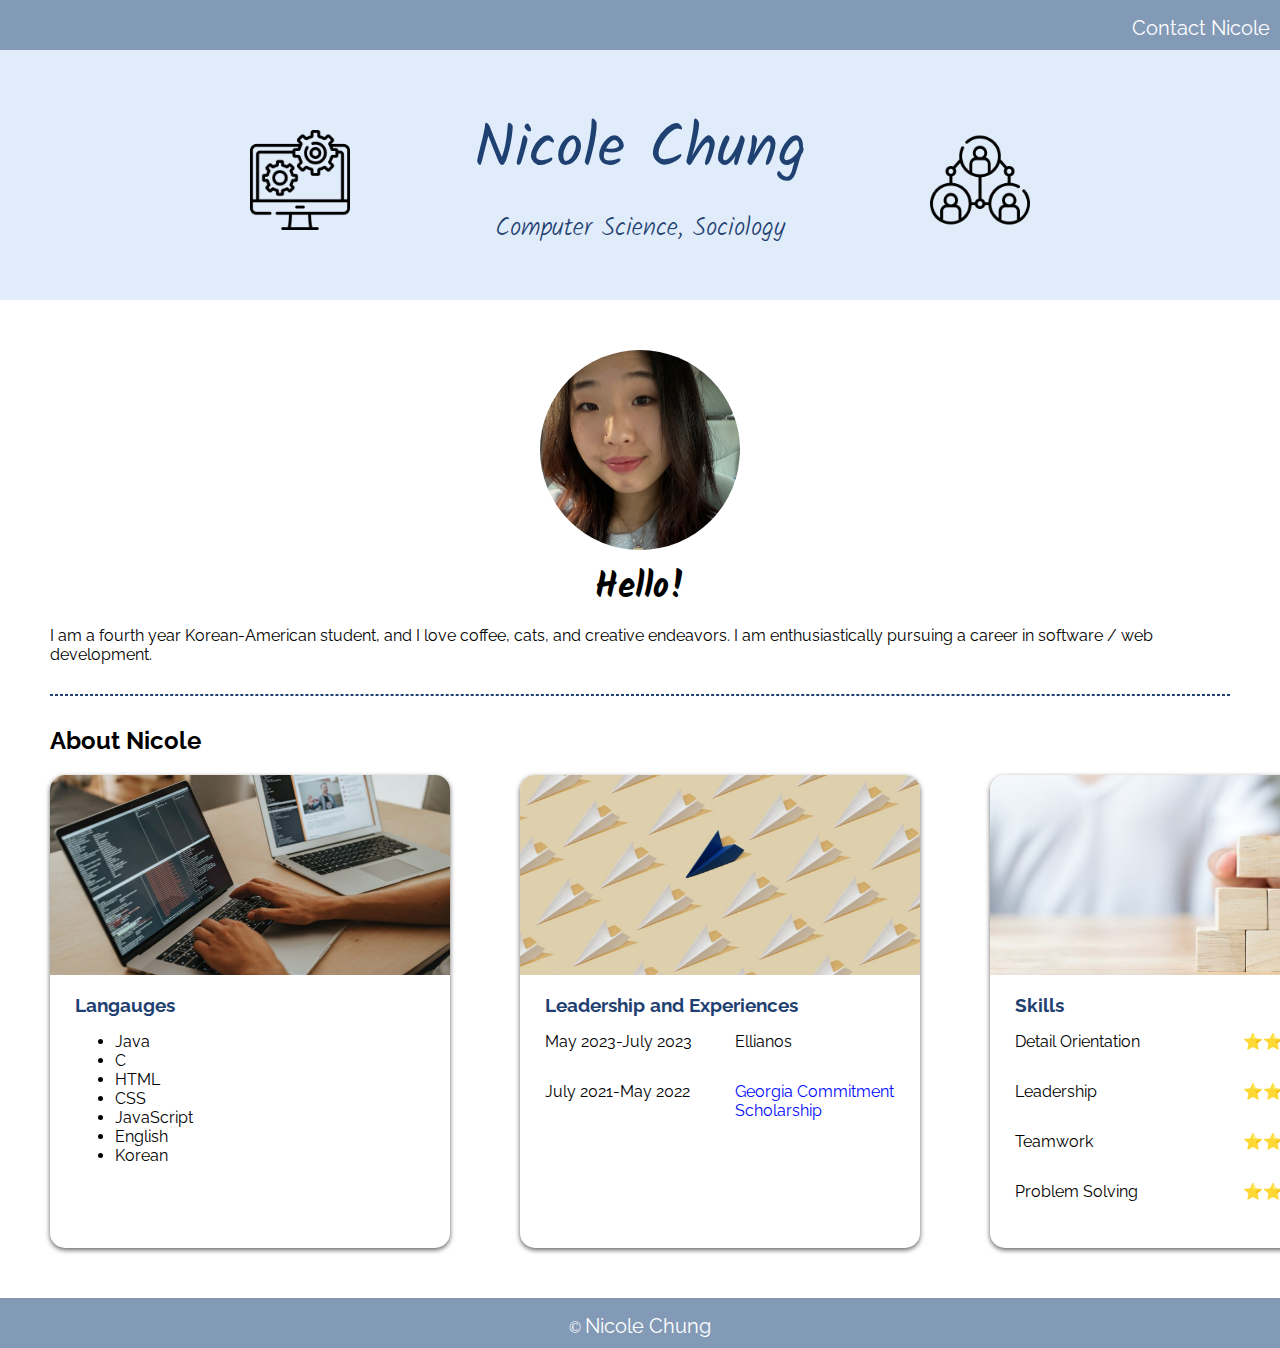
<file: index.html>
<!DOCTYPE html>
<html lang="en">
<head>
    <meta charset="UTF-8">
    <meta name="viewport" content="width=device-width, initial-scale=1.0">
    <link rel="stylesheet" type="text/css" href="css/style.css" />
    <link rel="preconnect" href="https://fonts.googleapis.com">
    <link rel="preconnect" href="https://fonts.gstatic.com" crossorigin>
    <link href="https://fonts.googleapis.com/css2?family=Kalam:wght@300;400&family=Raleway:wght@400;500&display=swap" rel="stylesheet">
    <title>Nicole Chung</title>
</head>
<body>
    <nav>
        <p><a href="contact.html">Contact Nicole</a></p>
    </nav>
    <section class="header">
        <h1>Nicole Chung</h1>
        <h2>Computer Science, Sociology</h2>
        <img id="computer" src="images/settings.png">
        <img id="sociology" src="images/sociology.png">
    </section>
    <section class="intro">
        <div class="about">
            <img id="me" src="images/me.jpeg" height="200px" alt="headshot">
            <h2>Hello!</h2>
            <p>I am a fourth year Korean-American student, and I love coffee, cats, and creative endeavors. I am enthusiastically pursuing a career in software / web development.</p>
        </div>
        <hr>
        <h2>About Nicole</h2>
        <div class="three-col">
            <div class="card">
                <img src="images/languages.jpeg" height="200px" style="border-radius: 15px 15px 0 0;">
                <h3>Langauges</h3>
                <ul id="langs">
                    <li>Java</li>
                    <li>C</li>
                    <li>HTML</li>
                    <li>CSS</li>
                    <li>JavaScript</li>
                    <li>English</li>
                    <li>Korean</li>
                </ul>
            </div>
            <div class="card">
                <img src="images/leadership.jpeg" height="200px" style="border-radius: 15px 15px 0 0;">
                <h3>Leadership and Experiences</h3>
                <dl id="experiences">
                    <dt>May 2023-July 2023</dt>
                    <dd>Ellianos</dd>
                    <dt>July 2021-May 2022</dt>
                    <dd><a href="https://osfa.uga.edu/types-of-aid/undergraduate/scholarships/georgia-commitment-scholars-program/">Georgia Commitment Scholarship</a></dd>
                </dl>
            </div>
            <div class="card">
                <img src="images/skills.jpeg" height="200px" style="border-radius: 15px 15px 0 0;">
                <h3>Skills</h3>
                <dl id="skills">
                    <dt>Detail Orientation</dt>
                    <dd>⭐️⭐️⭐️⭐️⭐️</dd>
                    <dt>Leadership</dt>
                    <dd>⭐️⭐️⭐️</dd>
                    <dt>Teamwork</dt>
                    <dd>⭐️⭐️⭐️⭐️</dd>
                    <dt>Problem Solving</dt>
                    <dd>⭐️⭐️⭐️</dd>

                </dl>
            </div>
        </div>
    </section>
    <footer>
        <p>&copy; <a href="contact.html">Nicole Chung</a></p>
    </footer>
</body>
</html>
</file>
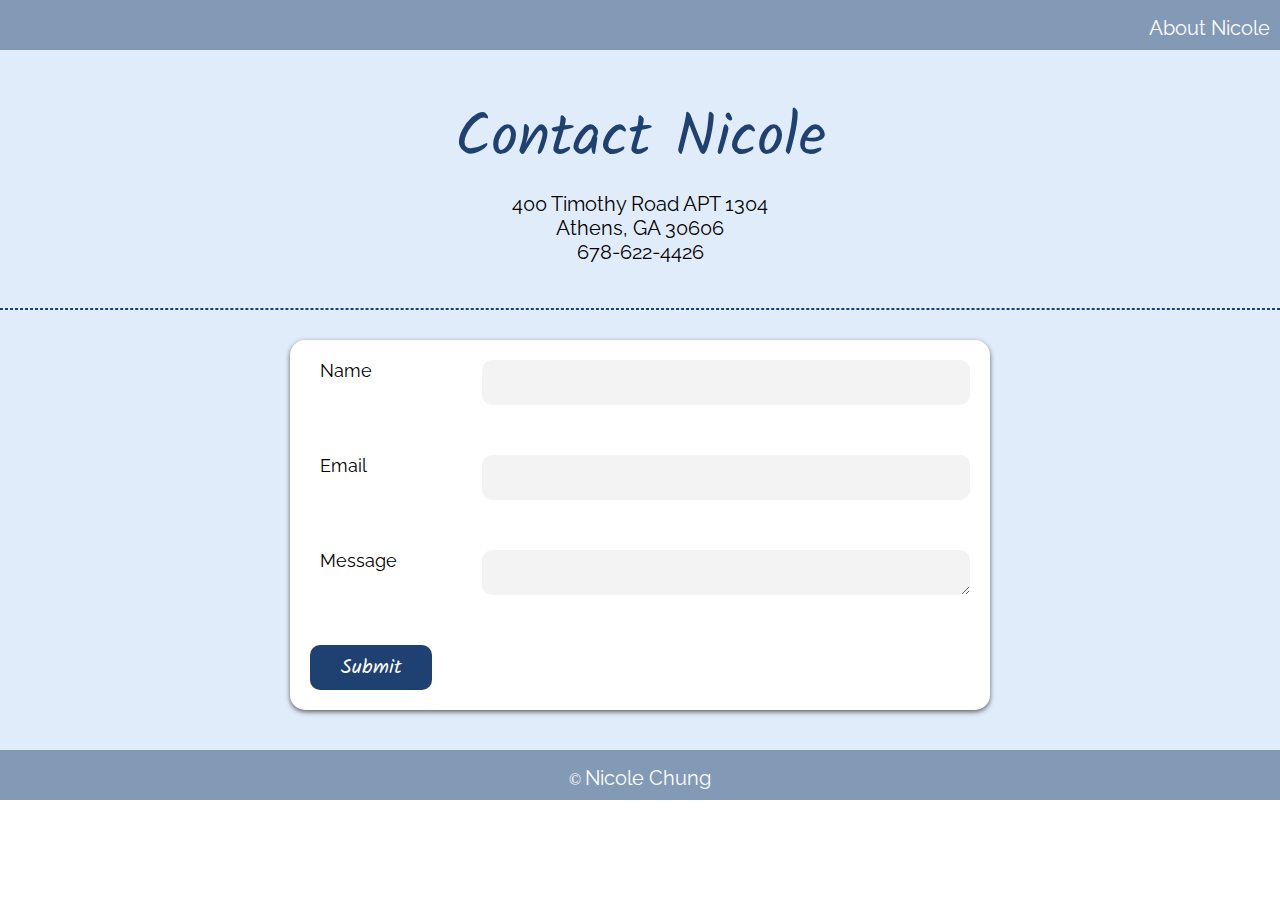
<file: contact.html>
<!DOCTYPE html>
<html lang="en">
<head>
    <meta charset="UTF-8">
    <meta name="viewport" content="width=device-width, initial-scale=1.0">
    <link rel="stylesheet" type="text/css" href="css/style.css" />
    <link rel="preconnect" href="https://fonts.googleapis.com">
    <link rel="preconnect" href="https://fonts.gstatic.com" crossorigin>
    <link href="https://fonts.googleapis.com/css2?family=Kalam:wght@300;400&family=Raleway:wght@400;500&display=swap" rel="stylesheet">
    <title>Contact Nicole</title>
</head>
<body>
    <div class="contact-container">
        <nav>
            <p><a href="index.html">About Nicole</a></p>
        </nav>
        <div class="header">
            <h1>Contact Nicole</h1>
            <p>400 Timothy Road APT 1304<br>
            Athens, GA 30606</p>
            <p>678-622-4426</p>
        </div>
        <hr>
        <section class="form">
            <div class="one-col">
                <div class="card">
                    <form action="mailto:nicole.chung@uga.edu" method="post">
                        <label>Name</label>
                        <input type="text">
                        <label>Email</label>
                        <input type="email">
                        <label>Message</label>
                        <textarea></textarea>
                        <input id="button" type="submit">
                    </form>
                </div>
            </div>
        </section>
        <footer>
            <p>&copy; <a href="index.html">Nicole Chung</a></p>
        </footer>
    </div>
</body>
</html>
</file>
<file: css/style.css>
body {
    margin: 0;
}
nav {
    background-color: #839ab7; 
    height: 50px;
    display: flex;
    justify-content: right;
    padding-right: 10px;
}
nav a {
    text-decoration: none;
    color: #fff;
    font-family: 'Raleway', sans-serif;
    font-size: 20px;
}
nav a:hover {
    cursor: pointer;
    border-bottom: 1px solid #fff;
}
footer {
    background-color: #839ab7; 
    height: 50px;
    display: flex;
    justify-content: center;
    color: #fff;
}
footer a {
    text-decoration: none;
    color: #fff;
    font-family: 'Raleway', sans-serif;
    font-size: 20px;
}
footer a:hover {
    cursor: pointer;
    border-bottom: 1px solid #fff;
}
.header {
    background-color: #e1ecfb;
    display: flex;
    flex-direction: column;
    align-items: center;
    justify-content: center;
    height: 250px;
    text-align: center;
}
.header h1 {
    font-family: 'Kalam', cursive;
    font-weight: 400;
    margin: 5px;
    font-size: 60px;
    color: #1f4171;
}
.header h2 {
    font-size: 25px;
    font-family: 'Kalam', cursive;
    font-weight: 300;
    margin: 5px;
    color: #1f4171;
}
.header p {
    font-family: 'Raleway', sans-serif;
    font-size: 20px;
    margin: 0;
}
.intro {
    padding: 50px;
    font-family: 'Raleway', sans-serif;
    justify-content: center;
    align-items: center;
}
.intro a {
    color:#0008ff;
    text-decoration: none;
}
.intro a:hover {
    cursor: pointer;
    border-bottom: 1px solid #0008ff;
    font-style: italic;
}
.about {
    display: flex;
    flex-direction: column;
    align-items: center;
    justify-content: center;
    margin-bottom: 30px;
}
.about h2 {
    font-family: 'Kalam', cursive;
    font-size: 35px;
    margin-top: 10px;
    margin-bottom: 10px;
}
.about p {
    margin: 0;
}
hr {
    border-color: #1f4171;
    border-style: dashed;
    margin-bottom: 30px;
}
#computer {
    position: absolute;
    height: 100px;
    left: 250px;
    top: 130px;
}
#sociology {
    position: absolute;
    height: 100px;
    right: 250px;
    top: 130px;
}
#me {
    border-radius: 50%;
}
.card {
    display: flex;
    flex-direction: column;
    outline: none;   
    border-radius: 15px;
    box-shadow: 0px 2px 5px #636262;
    background-color: #fff;
}
.card h3 {
    padding-left: 25px;
    margin-bottom: 0;
    color: #1f4171;
}
.three-col {
    display: grid;
    grid-template-columns: 400px 400px 400px;
    gap: 70px;
}
#langs {
    display: flex;
    flex-direction: column;
    margin-left: 25px;
}
#experiences {
    display: grid;
    grid-template-columns: 2fr 3fr;
    grid-template-rows: 50px 50px;
    margin-left: 25px;
}
#skills {
    display: grid;
    grid-template-columns: repeat(2, 1fr);
    grid-template-rows: repeat(4, 50px);
    margin-left: 25px;
}
.one-col {
    display: grid;
    grid-template-columns: 700px;
    justify-content: center;
    align-items: center;
    margin-bottom: 40px;
}
.contact-container {
    background-color: #e1ecfb;
}
.form {
    display: flex;
    justify-content: center;
    align-items: center;
}
form {
    display: grid;
    grid-template-columns: 1fr 4fr;
    grid-template-rows: repeat(4, 45px);
    gap: 50px;
    padding: 20px;
    font-family: 'Raleway', sans-serif;
}

form input, textarea {
    background-color: #f3f3f3;
    border-radius: 10px;
    border: none;
}
form label {
    margin-left: 10px;
    font-size: 18px;
}
#button {
    background-color: #1f4171;
    font-family: 'Kalam', cursive;
    color: #fff;
    font-size: 20px;
}
</file>
